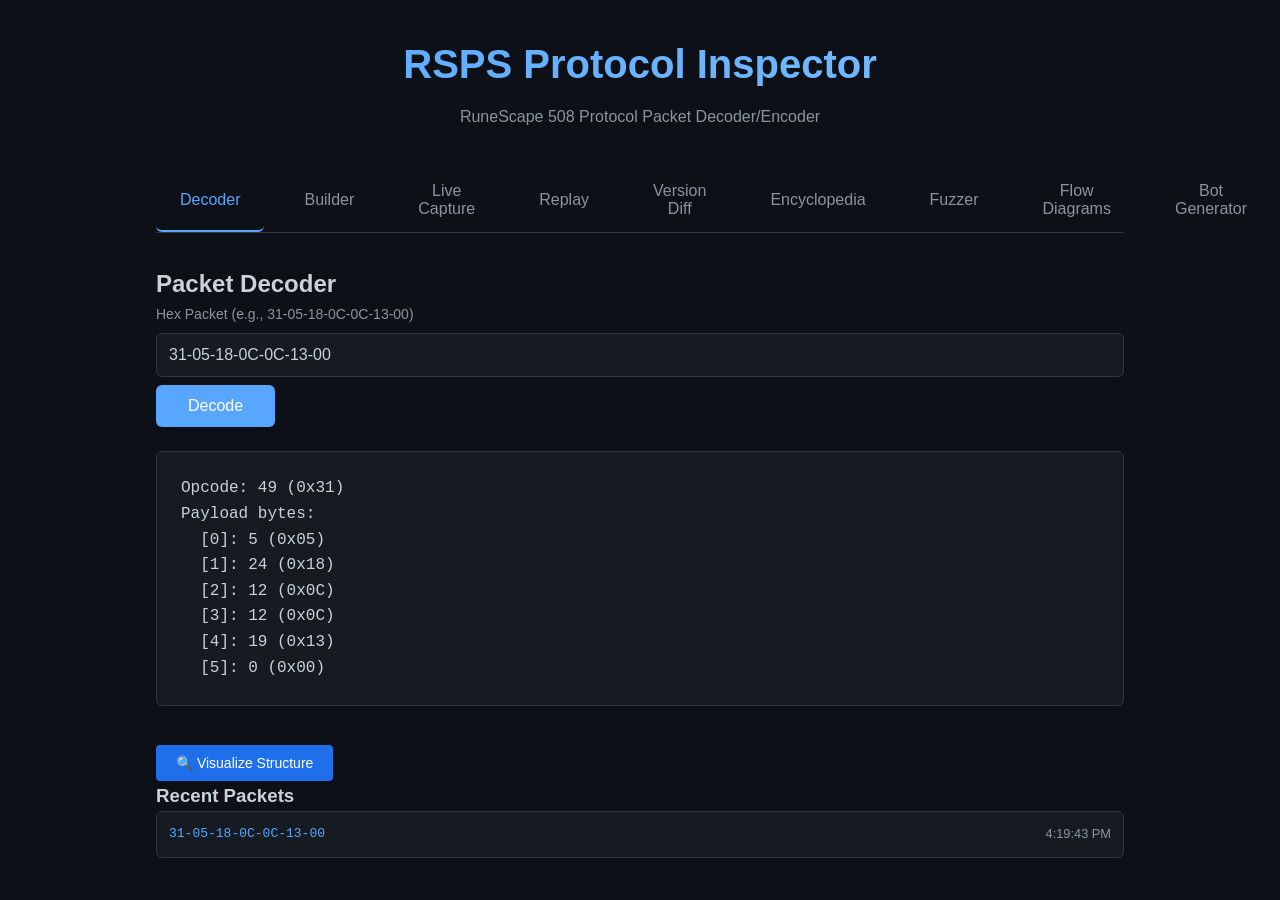
<file: index.html>
<!DOCTYPE html>
<html lang="en">
<head>
    <meta charset="UTF-8">
    <meta name="viewport" content="width=device-width, initial-scale=1.0">
    <title>RSPS Protocol Inspector</title>
    <link rel="stylesheet" href="style.css">
</head>
<body>
    <div class="container">
        <h1>RSPS Protocol Inspector</h1>
        <p class="subtitle">RuneScape 508 Protocol Packet Decoder/Encoder</p>
        
        <div class="tabs">
            <button class="tab-button active" onclick="switchTab('decoder')">Decoder</button>
            <button class="tab-button" onclick="switchTab('builder')">Builder</button>
            <button class="tab-button" onclick="switchTab('capture')">Live Capture</button>
            <button class="tab-button" onclick="switchTab('replay')">Replay</button>
            <button class="tab-button" onclick="switchTab('differ')">Version Diff</button>
            <button class="tab-button" onclick="switchTab('encyclopedia')">Encyclopedia</button>
            <button class="tab-button" onclick="switchTab('fuzzer')">Fuzzer</button>
            <button class="tab-button" onclick="switchTab('flow')">Flow Diagrams</button>
            <button class="tab-button" onclick="switchTab('botgen')">Bot Generator</button>
            <button class="tab-button" onclick="switchTab('profiler')">Profiler</button>
            <button class="tab-button" onclick="switchTab('reference')">Reference</button>
        </div>

        <!-- Decoder Tab -->
        <div id="decoder" class="tab-content active">
            <h2>Packet Decoder</h2>
            <div class="input-group">
                <label>Hex Packet (e.g., 31-05-18-0C-0C-13-00)</label>
                <input type="text" id="hex-input" placeholder="31-05-18-0C-0C-13-00" value="31-05-18-0C-0C-13-00">
                <button onclick="decodePacket()">Decode</button>
            </div>
            
            <div id="decode-result" class="result-box"></div>
            
            <button id="visualize-btn" onclick="visualizeLastPacket()" style="display: none;">🔍 Visualize Structure</button>
            
            <div id="byte-visualizer" class="visualizer-section" style="display: none;"></div>
            
            <div class="recent-section">
                <h3>Recent Packets</h3>
                <div id="recent-packets"></div>
            </div>
        </div>

        <!-- Builder Tab -->
        <div id="builder" class="tab-content">
            <h2>Packet Builder</h2>
            <div class="input-group">
                <label>Opcode</label>
                <select id="opcode-select" onchange="updateBuilderFields()">
                    <option value="">Select Opcode...</option>
                    <option value="164">164 - Walk</option>
                    <option value="98">98 - Walk on Command</option>
                    <option value="248">248 - Mini Walk</option>
                    <option value="4">4 - Public Chat</option>
                    <option value="14">14 - Player Option 1</option>
                    <option value="237">237 - Magic on Player</option>
                    <option value="249">249 - Magic on NPC</option>
                    <option value="131">131 - NPC Option 1</option>
                    <option value="17">17 - NPC Option 2</option>
                    <option value="122">122 - Item First Click</option>
                    <option value="41">41 - Item Equip</option>
                    <option value="117">117 - Item Drop</option>
                    <option value="87">87 - Item on Item</option>
                    <option value="192">192 - Button Click</option>
                </select>
            </div>
            
            <div id="builder-fields"></div>
            
            <div class="build-result">
                <h3>Generated Packet</h3>
                <div class="hex-preview" id="hex-preview">--</div>
                <button onclick="copyHex()" id="copy-button">Copy</button>
            </div>
        </div>

        <!-- Capture Tab -->
        <div id="capture" class="tab-content">
            <h2>Live Packet Capture</h2>
            
            <div class="capture-controls">
                <div class="control-row">
                    <button onclick="startCapture()" id="start-capture-btn" class="capture-btn">▶ Start Capture</button>
                    <button onclick="stopCapture()" id="stop-capture-btn" class="capture-btn" disabled>⏹ Stop Capture</button>
                    <button onclick="clearCapture()" class="capture-btn">🗑 Clear</button>
                </div>
                
                <div class="filter-row">
                    <label>Filter Opcodes:</label>
                    <input type="text" id="opcode-filter" placeholder="e.g., 164,4,98">
                    <select id="direction-filter" onchange="updateCaptureFilter()">
                        <option value="both">Both Directions</option>
                        <option value="client">Client → Server</option>
                        <option value="server">Server → Client</option>
                    </select>
                </div>
                
                <div class="import-export">
                    <button onclick="exportCapture()">📥 Export PCAP</button>
                    <input type="file" id="pcap-import" accept=".pcap" onchange="importPCAP(event)" style="display: none;">
                    <button onclick="document.getElementById('pcap-import').click()">📤 Import PCAP</button>
                </div>
            </div>
            
            <div class="capture-stats">
                <span>Packets: <strong id="packet-count">0</strong></span>
                <span>Duration: <strong id="capture-duration">00:00</strong></span>
                <span>Status: <strong id="capture-status">Idle</strong></span>
            </div>
            
            <div class="view-toggle">
                <label>View:</label>
                <button class="view-btn active" onclick="setCaptureView('hex')">Hex</button>
                <button class="view-btn" onclick="setCaptureView('ascii')">ASCII</button>
                <button class="view-btn" onclick="setCaptureView('interpreted')">Interpreted</button>
            </div>
            
            <div class="capture-display">
                <table id="capture-table">
                    <thead>
                        <tr>
                            <th>Time</th>
                            <th>Dir</th>
                            <th>Opcode</th>
                            <th>Name</th>
                            <th>Data</th>
                        </tr>
                    </thead>
                    <tbody id="capture-tbody">
                    </tbody>
                </table>
            </div>
        </div>

        <!-- Replay Tab -->
        <div id="replay" class="tab-content">
            <h2>Packet Replay Engine</h2>
            
            <div class="replay-controls">
                <div class="session-controls">
                    <button onclick="loadCaptureToReplay()">📥 Load from Capture</button>
                    <input type="file" id="session-import" accept=".json" onchange="importSession(event)" style="display: none;">
                    <button onclick="document.getElementById('session-import').click()">📤 Import Session</button>
                    <button onclick="saveReplaySession()">💾 Save Session</button>
                </div>
                
                <div class="playback-controls">
                    <button onclick="replayEngine.play()" id="play-btn">▶ Play</button>
                    <button onclick="replayEngine.pause()" id="pause-btn">⏸ Pause</button>
                    <button onclick="replayEngine.stop()">⏹ Stop</button>
                    
                    <div class="speed-control">
                        <label>Speed:</label>
                        <input type="range" id="speed-slider" min="0.1" max="5" step="0.1" value="1" 
                               oninput="updatePlaybackSpeed(this.value)">
                        <span id="speed-display">1.0x</span>
                    </div>
                </div>
                
                <div class="replay-info">
                    <span>Session: <strong id="session-name">None</strong></span>
                    <span>Packets: <strong id="replay-packet-count">0</strong></span>
                    <span>Progress: <strong id="replay-progress">0/0</strong></span>
                    <span>Modified: <strong id="modified-count">0</strong></span>
                </div>
            </div>
            
            <div class="replay-timeline">
                <input type="range" id="packet-seek" min="0" max="0" value="0" 
                       oninput="seekToPacket(this.value)">
            </div>
            
            <div class="replay-content">
                <div class="packet-list">
                    <h3>Packet List</h3>
                    <div id="replay-packet-list"></div>
                </div>
                
                <div class="hex-editor-container">
                    <h3>Hex Editor</h3>
                    <div class="editor-controls">
                        <button onclick="resetCurrentPacket()">↺ Reset</button>
                        <button onclick="applyModification()">✓ Apply</button>
                    </div>
                    <div id="hex-editor"></div>
                </div>
            </div>
        </div>

        <!-- Differ Tab -->
        <div id="differ" class="tab-content">
            <h2>Protocol Version Comparison</h2>
            
            <div class="differ-controls">
                <div class="version-selectors">
                    <div class="version-select">
                        <label>From Version:</label>
                        <select id="from-version" onchange="updateDiff()">
                            <option value="317">RuneScape 317</option>
                            <option value="474">RuneScape 474</option>
                            <option value="508" selected>RuneScape 508</option>
                        </select>
                    </div>
                    
                    <div class="arrow">→</div>
                    
                    <div class="version-select">
                        <label>To Version:</label>
                        <select id="to-version" onchange="updateDiff()">
                            <option value="317">RuneScape 317</option>
                            <option value="474" selected>RuneScape 474</option>
                            <option value="508">RuneScape 508</option>
                        </select>
                    </div>
                </div>
                
                <div class="diff-actions">
                    <button onclick="generateMigrationGuide()">📋 Migration Guide</button>
                    <button onclick="exportDiff('json')">💾 Export JSON</button>
                    <button onclick="exportDiff('markdown')">📝 Export Markdown</button>
                </div>
            </div>
            
            <div class="diff-summary" id="diff-summary"></div>
            
            <div class="diff-filters">
                <label>Show:</label>
                <button class="filter-btn active" onclick="filterDiff('all')">All</button>
                <button class="filter-btn" onclick="filterDiff('added')">Added</button>
                <button class="filter-btn" onclick="filterDiff('removed')">Removed</button>
                <button class="filter-btn" onclick="filterDiff('modified')">Modified</button>
                <button class="filter-btn" onclick="filterDiff('unchanged')">Unchanged</button>
            </div>
            
            <div class="diff-display" id="diff-display"></div>
            
            <div class="migration-guide" id="migration-guide" style="display: none;">
                <h3>Migration Guide</h3>
                <div id="migration-content"></div>
            </div>
        </div>

        <!-- Encyclopedia Tab -->
        <div id="encyclopedia" class="tab-content">
            <h2>Opcode Encyclopedia</h2>
            
            <div class="encyclopedia-controls">
                <div class="search-box">
                    <input type="text" id="opcode-search" placeholder="Search by opcode, name, or keyword..." 
                           oninput="searchOpcodes(this.value)">
                </div>
                
                <div class="filter-controls">
                    <select id="category-filter" onchange="filterByCategory(this.value)">
                        <option value="">All Categories</option>
                        <option value="Movement">Movement</option>
                        <option value="Combat">Combat</option>
                        <option value="Items">Items</option>
                        <option value="Communication">Communication</option>
                        <option value="Interface">Interface</option>
                        <option value="Player Interaction">Player Interaction</option>
                        <option value="NPC Interaction">NPC Interaction</option>
                        <option value="System">System</option>
                    </select>
                    
                    <button onclick="showVulnerabilities()" class="vuln-btn">🛡️ Vulnerabilities</button>
                    <button onclick="exportEncyclopedia('markdown')">📝 Export Docs</button>
                </div>
            </div>
            
            <div class="encyclopedia-stats">
                <span>Total Opcodes: <strong id="total-opcodes">0</strong></span>
                <span>Documented: <strong id="documented-opcodes">0</strong></span>
                <span>Vulnerabilities: <strong id="vuln-count">0</strong></span>
            </div>
            
            <div class="encyclopedia-content">
                <div class="opcode-list" id="opcode-list"></div>
                
                <div class="opcode-detail" id="opcode-detail">
                    <div class="detail-placeholder">Select an opcode to view details</div>
                </div>
            </div>
            
            <div class="vulnerability-modal" id="vuln-modal" style="display: none;">
                <div class="modal-content">
                    <h3>Known Vulnerabilities</h3>
                    <div id="vuln-list"></div>
                    <button onclick="closeVulnModal()">Close</button>
                </div>
            </div>
        </div>

        <!-- Fuzzer Tab -->
        <div id="fuzzer" class="tab-content">
            <h2>Protocol Fuzzer</h2>
            
            <div class="fuzzer-controls">
                <div class="fuzzer-setup">
                    <div class="setup-row">
                        <label>Target Opcode:</label>
                        <select id="fuzz-opcode" onchange="updateFuzzerFields()">
                            <option value="">Select opcode...</option>
                        </select>
                    </div>
                    
                    <div class="setup-row">
                        <label>Strategy:</label>
                        <select id="fuzz-strategy">
                            <option value="all">All Strategies</option>
                            <option value="boundary">Boundary Values</option>
                            <option value="random">Random Mutation</option>
                            <option value="overflow">Buffer Overflow</option>
                            <option value="underflow">Underflow/Truncation</option>
                            <option value="format">Format Strings</option>
                            <option value="injection">Injection Attacks</option>
                            <option value="modifier">Modifier Edge Cases</option>
                            <option value="type_confusion">Type Confusion</option>
                        </select>
                    </div>
                    
                    <div class="setup-row">
                        <button onclick="generateFuzzTests()" class="primary-btn">Generate Tests</button>
                        <button onclick="loadRegressionTests()">Load Regression Tests</button>
                    </div>
                </div>
                
                <div class="fuzzer-stats">
                    <span>Test Cases: <strong id="fuzz-case-count">0</strong></span>
                    <span>Progress: <strong id="fuzz-progress">0/0</strong></span>
                    <span>Vulnerabilities: <strong id="fuzz-vuln-count">0</strong></span>
                </div>
            </div>
            
            <div class="test-cases-section">
                <h3>Generated Test Cases</h3>
                <div class="test-controls">
                    <button onclick="startFuzzing()" id="start-fuzz-btn">▶ Start Fuzzing</button>
                    <button onclick="stopFuzzing()" id="stop-fuzz-btn" disabled>⏹ Stop</button>
                    <button onclick="clearFuzzResults()">🗑 Clear</button>
                    <button onclick="exportFuzzResults()">📥 Export Results</button>
                </div>
                
                <div id="test-cases-list" class="test-cases-list"></div>
            </div>
            
            <div class="fuzz-results-section">
                <h3>Results</h3>
                <div class="result-filters">
                    <button class="result-filter active" onclick="filterFuzzResults('all')">All</button>
                    <button class="result-filter" onclick="filterFuzzResults('success')">Success</button>
                    <button class="result-filter" onclick="filterFuzzResults('error')">Errors</button>
                    <button class="result-filter" onclick="filterFuzzResults('vulnerability')">Vulnerabilities</button>
                </div>
                
                <div id="fuzz-results" class="fuzz-results"></div>
            </div>
        </div>

        <!-- Flow Diagram Tab -->
        <div id="flow" class="tab-content">
            <h2>Packet Flow Diagrams</h2>
            
            <div class="flow-selector">
                <label>Select Flow:</label>
                <select id="flow-select" onchange="renderSelectedFlow()">
                    <option value="">Choose a flow...</option>
                    <option value="login">Login Sequence</option>
                    <option value="combat">Combat Sequence</option>
                    <option value="trade">Trading Sequence</option>
                    <option value="teleport">Teleport Sequence</option>
                </select>
                
                <button onclick="showFlowBuilder()" class="secondary-btn">+ Create Custom Flow</button>
            </div>
            
            <div class="flow-content">
                <div id="flow-diagram"></div>
                <div id="flow-detail-panel" class="flow-detail-panel">
                    <div class="detail-placeholder">Click on a node for details</div>
                </div>
            </div>
            
            <!-- Flow Builder Modal -->
            <div id="flow-builder-modal" class="modal" style="display: none;">
                <div class="modal-content flow-builder">
                    <h3>Custom Flow Builder</h3>
                    <div class="builder-form">
                        <input type="text" id="flow-name" placeholder="Flow Name">
                        <textarea id="flow-description" placeholder="Description"></textarea>
                        
                        <h4>Nodes</h4>
                        <div id="flow-nodes-list"></div>
                        <button onclick="addFlowNode()">+ Add Node</button>
                        
                        <h4>Connections</h4>
                        <div id="flow-edges-list"></div>
                        <button onclick="addFlowEdge()">+ Add Connection</button>
                        
                        <div class="builder-actions">
                            <button onclick="saveCustomFlow()" class="primary-btn">Save Flow</button>
                            <button onclick="closeFlowBuilder()">Cancel</button>
                        </div>
                    </div>
                </div>
            </div>
        </div>

        <!-- Bot Generator Tab -->
        <div id="botgen" class="tab-content">
            <h2>Bot Script Generator</h2>
            
            <div class="botgen-controls">
                <div class="input-section">
                    <h3>Input Source</h3>
                    <div class="source-options">
                        <label>
                            <input type="radio" name="bot-source" value="capture" checked>
                            From Capture
                        </label>
                        <label>
                            <input type="radio" name="bot-source" value="manual">
                            Manual Packets
                        </label>
                    </div>
                    
                    <div id="manual-packets" style="display: none;">
                        <textarea id="bot-packets-input" placeholder="Enter hex packets, one per line&#10;Example: A4 81 12 34 56"></textarea>
                    </div>
                </div>
                
                <div class="config-section">
                    <h3>Configuration</h3>
                    <div class="config-grid">
                        <div class="config-item">
                            <label>Language:</label>
                            <select id="bot-language">
                                <option value="java">Java</option>
                                <option value="kotlin">Kotlin</option>
                                <option value="python">Python</option>
                            </select>
                        </div>
                        
                        <div class="config-item">
                            <label>Rate Limit (ms):</label>
                            <input type="number" id="bot-rate-limit" value="100" min="0">
                        </div>
                        
                        <div class="config-item">
                            <label>
                                <input type="checkbox" id="bot-include-login" checked>
                                Include Login Sequence
                            </label>
                        </div>
                        
                        <div class="config-item">
                            <label>
                                <input type="checkbox" id="bot-include-loop" checked>
                                Include Main Loop
                            </label>
                        </div>
                        
                        <div class="config-item">
                            <label>
                                <input type="checkbox" id="bot-include-comments" checked>
                                Include Comments
                            </label>
                        </div>
                    </div>
                    
                    <button onclick="generateBotScript()" class="primary-btn">Generate Script</button>
                </div>
            </div>
            
            <div class="botgen-output">
                <div class="output-header">
                    <h3>Generated Script</h3>
                    <div class="output-actions">
                        <button onclick="copyBotScript()" id="copy-bot-btn">📋 Copy</button>
                        <button onclick="downloadBotScript()" id="download-bot-btn">💾 Download</button>
                    </div>
                </div>
                
                <pre id="bot-script-output"><code>// Generated script will appear here</code></pre>
            </div>
            
            <div class="bot-templates">
                <h3>Quick Templates</h3>
                <div class="template-grid">
                    <div class="template-item" onclick="loadBotTemplate('autofighter')">
                        <h4>⚔️ Auto Fighter</h4>
                        <p>Basic combat bot template</p>
                    </div>
                    <div class="template-item" onclick="loadBotTemplate('woodcutter')">
                        <h4>🪓 Woodcutter</h4>
                        <p>Resource gathering bot</p>
                    </div>
                    <div class="template-item" onclick="loadBotTemplate('walker')">
                        <h4>🚶 Path Walker</h4>
                        <p>Movement and navigation</p>
                    </div>
                    <div class="template-item" onclick="loadBotTemplate('trader')">
                        <h4>💰 Auto Trader</h4>
                        <p>Trading automation</p>
                    </div>
                </div>
            </div>
        </div>

        <!-- Profiler Tab -->
        <div id="profiler" class="tab-content">
            <h2>Performance Profiler</h2>
            
            <div class="profiler-controls">
                <button onclick="startProfiling()" id="start-profile-btn">▶ Start Profiling</button>
                <button onclick="stopProfiling()" id="stop-profile-btn" disabled>⏹ Stop</button>
                <button onclick="resetProfiler()">🗑 Reset</button>
                <button onclick="exportProfile()">📥 Export Report</button>
                <button onclick="refreshProfilerView()">🔄 Refresh</button>
            </div>
            
            <div class="profiler-stats">
                <div class="stat-card">
                    <h4>Total Packets</h4>
                    <div class="stat-value" id="prof-total-packets">0</div>
                </div>
                <div class="stat-card">
                    <h4>Bandwidth</h4>
                    <div class="stat-value" id="prof-bandwidth">0 KB/s</div>
                </div>
                <div class="stat-card">
                    <h4>Avg Latency</h4>
                    <div class="stat-value" id="prof-latency">0 ms</div>
                </div>
                <div class="stat-card">
                    <h4>Active Time</h4>
                    <div class="stat-value" id="prof-time">00:00</div>
                </div>
            </div>
            
            <div class="profiler-visualizations">
                <div class="viz-section">
                    <h3>Packet Frequency Heatmap</h3>
                    <canvas id="freq-heatmap" width="600" height="300"></canvas>
                </div>
                
                <div class="viz-section">
                    <h3>Bandwidth Usage</h3>
                    <canvas id="bandwidth-chart" width="600" height="300"></canvas>
                </div>
            </div>
            
            <div class="profiler-tables">
                <div class="table-section">
                    <h3>Top Packets by Frequency</h3>
                    <table id="freq-table">
                        <thead>
                            <tr>
                                <th>Opcode</th>
                                <th>Name</th>
                                <th>Count</th>
                                <th>Rate</th>
                                <th>Avg Size</th>
                            </tr>
                        </thead>
                        <tbody></tbody>
                    </table>
                </div>
                
                <div class="table-section">
                    <h3>Latency Analysis</h3>
                    <table id="latency-table">
                        <thead>
                            <tr>
                                <th>Packet</th>
                                <th>Min</th>
                                <th>Avg</th>
                                <th>Max</th>
                                <th>P95</th>
                            </tr>
                        </thead>
                        <tbody></tbody>
                    </table>
                </div>
            </div>
            
            <div class="optimization-suggestions">
                <h3>Optimization Suggestions</h3>
                <div id="optimization-list"></div>
            </div>
        </div>

        <!-- Reference Tab -->
        <div id="reference" class="tab-content">
            <h2>Protocol Reference</h2>
            
            <div class="modifier-legend">
                <h3>Byte Modifiers</h3>
                <table>
                    <tr><td><code>A</code></td><td>value - 128</td></tr>
                    <tr><td><code>C</code></td><td>-value</td></tr>
                    <tr><td><code>S</code></td><td>128 - value</td></tr>
                    <tr><td><code>BigEndian</code></td><td>Multi-byte value (MSB first)</td></tr>
                </table>
            </div>
            
            <div class="packet-reference">
                <h3>Common Packet Structures</h3>
                <div id="packet-structures"></div>
            </div>
        </div>
    </div>
    
    <script src="https://d3js.org/d3.v7.min.js"></script>
    <script src="modules/capture/packet-capture.js"></script>
    <script src="modules/replay/packet-replay.js"></script>
    <script src="modules/differ/protocol-differ.js"></script>
    <script src="modules/encyclopedia/opcode-encyclopedia.js"></script>
    <script src="modules/visualizer/byte-visualizer.js"></script>
    <script src="modules/fuzzer/protocol-fuzzer.js"></script>
    <script src="modules/flow/packet-flow.js"></script>
    <script src="modules/botgen/bot-generator.js"></script>
    <script src="modules/profiler/performance-profiler.js"></script>
    <script src="app.js"></script>
</body>
</html>
</file>
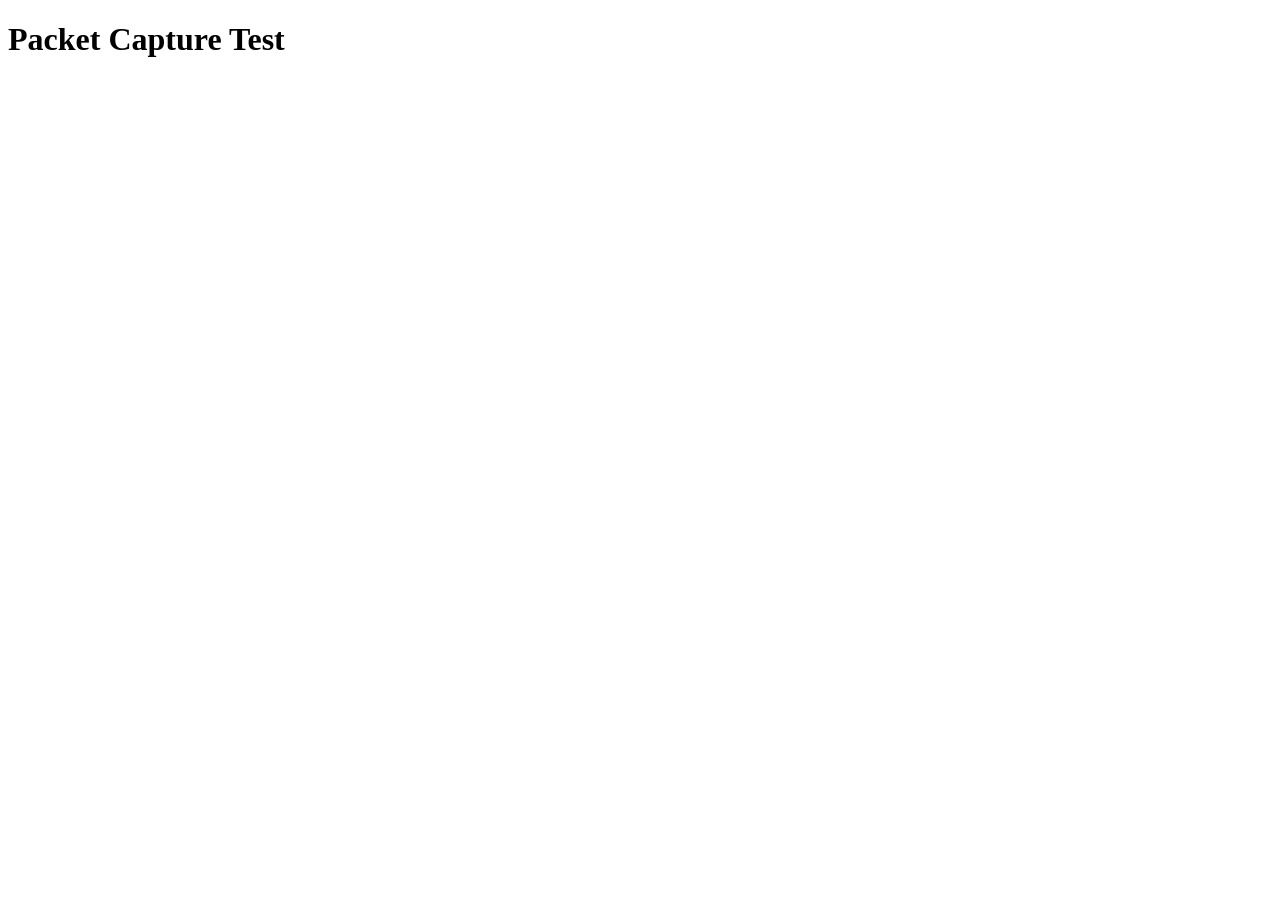
<file: test-capture.html>
<!DOCTYPE html>
<html>
<head>
    <title>Capture Test</title>
    <script src="modules/capture/packet-capture.js"></script>
</head>
<body>
    <h1>Packet Capture Test</h1>
    <script>
        // Test packet capture
        const capture = new PacketCapture();
        capture.startCapture();
        
        // Add some test packets
        const testPackets = [
            { opcode: 164, direction: 'client', data: new Uint8Array([164, 0x81, 0x12, 0x34, 0x56]) },
            { opcode: 4, direction: 'client', data: new Uint8Array([4, 0x80, 0x81, 5, 72, 101, 108, 108, 111]) },
            { opcode: 73, direction: 'server', data: new Uint8Array([73, 0x00, 0x10, 0x20]) }
        ];
        
        testPackets.forEach(pkt => capture.addPacket(pkt));
        
        // Test PCAP export
        const pcapBlob = capture.exportPCAP();
        console.log('PCAP export size:', pcapBlob.size, 'bytes');
        
        // Test packet views
        testPackets.forEach(pkt => {
            const views = capture.getPacketViews(pkt);
            console.log('Packet views:', views);
        });
        
        document.write('<p>✅ Packet capture module working! Check console for details.</p>');
    </script>
</body>
</html>
</file>
<file: style.css>
:root {
    --bg-primary: #0d1117;
    --bg-secondary: #161b22;
    --bg-tertiary: #1c2128;
    --text-primary: #c9d1d9;
    --text-secondary: #8b949e;
    --accent: #58a6ff;
    --accent-hover: #79c0ff;
    --success: #3fb950;
    --danger: #f85149;
    --border: #30363d;
}

* {
    margin: 0;
    padding: 0;
    box-sizing: border-box;
}

body {
    font-family: -apple-system, BlinkMacSystemFont, 'Segoe UI', Roboto, Oxygen, Ubuntu, sans-serif;
    background: var(--bg-primary);
    color: var(--text-primary);
    line-height: 1.6;
    min-height: 100vh;
}

.container {
    max-width: 1000px;
    margin: 0 auto;
    padding: 2rem 1rem;
}

h1 {
    font-size: 2.5rem;
    margin-bottom: 0.5rem;
    background: linear-gradient(135deg, var(--accent) 0%, var(--accent-hover) 100%);
    -webkit-background-clip: text;
    -webkit-text-fill-color: transparent;
    text-align: center;
}

.subtitle {
    text-align: center;
    color: var(--text-secondary);
    margin-bottom: 2rem;
}

/* Tabs */
.tabs {
    display: flex;
    gap: 1rem;
    margin-bottom: 2rem;
    border-bottom: 1px solid var(--border);
}

.tab-button {
    background: none;
    border: none;
    color: var(--text-secondary);
    padding: 0.75rem 1.5rem;
    cursor: pointer;
    font-size: 1rem;
    transition: all 0.2s;
    border-bottom: 2px solid transparent;
}

.tab-button:hover {
    color: var(--text-primary);
}

.tab-button.active {
    color: var(--accent);
    border-bottom-color: var(--accent);
}

.tab-content {
    display: none;
}

.tab-content.active {
    display: block;
    animation: fadeIn 0.3s ease-in-out;
}

@keyframes fadeIn {
    from { opacity: 0; transform: translateY(10px); }
    to { opacity: 1; transform: translateY(0); }
}

/* Input Groups */
.input-group {
    margin-bottom: 1.5rem;
}

.input-group label {
    display: block;
    margin-bottom: 0.5rem;
    color: var(--text-secondary);
    font-size: 0.875rem;
}

input[type="text"],
input[type="number"],
select {
    width: 100%;
    background: var(--bg-secondary);
    border: 1px solid var(--border);
    color: var(--text-primary);
    padding: 0.75rem;
    border-radius: 6px;
    font-size: 1rem;
    transition: border-color 0.2s;
}

input:focus,
select:focus {
    outline: none;
    border-color: var(--accent);
}

button {
    background: var(--accent);
    color: white;
    border: none;
    padding: 0.75rem 2rem;
    border-radius: 6px;
    cursor: pointer;
    font-size: 1rem;
    transition: background 0.2s;
    margin-top: 0.5rem;
}

button:hover {
    background: var(--accent-hover);
}

/* Result Boxes */
.result-box {
    background: var(--bg-secondary);
    border: 1px solid var(--border);
    border-radius: 6px;
    padding: 1.5rem;
    margin: 1.5rem 0;
    font-family: 'Consolas', 'Monaco', monospace;
    white-space: pre-wrap;
    overflow-x: auto;
}

.hex-preview {
    background: var(--bg-tertiary);
    border: 1px solid var(--border);
    padding: 1rem;
    border-radius: 6px;
    font-family: monospace;
    font-size: 1.2rem;
    text-align: center;
    margin: 1rem 0;
}

/* Recent Packets */
.recent-packet {
    background: var(--bg-secondary);
    border: 1px solid var(--border);
    padding: 0.75rem;
    margin-bottom: 0.5rem;
    border-radius: 6px;
    cursor: pointer;
    transition: border-color 0.2s;
    display: flex;
    justify-content: space-between;
    align-items: center;
}

.recent-packet:hover {
    border-color: var(--accent);
}

.recent-packet code {
    font-family: monospace;
    color: var(--accent);
}

.recent-packet-time {
    color: var(--text-secondary);
    font-size: 0.8rem;
}

/* Tables */
table {
    width: 100%;
    border-collapse: collapse;
    margin: 1rem 0;
}

td {
    padding: 0.5rem;
    border: 1px solid var(--border);
}

td:first-child {
    background: var(--bg-secondary);
    font-family: monospace;
    font-weight: bold;
}

/* Modifier Legend */
.modifier-legend {
    background: var(--bg-secondary);
    padding: 1.5rem;
    border-radius: 6px;
    margin-bottom: 2rem;
}

/* Copy Button */
#copy-button {
    background: var(--success);
    padding: 0.5rem 1.5rem;
    font-size: 0.9rem;
}

#copy-button:hover {
    background: #5bc467;
}

#copy-button.copied {
    background: var(--bg-tertiary);
    color: var(--success);
}

/* Packet Structure */
.packet-structure {
    background: var(--bg-secondary);
    border: 1px solid var(--border);
    padding: 1rem;
    margin-bottom: 1rem;
    border-radius: 6px;
}

.packet-structure h4 {
    color: var(--accent);
    margin-bottom: 0.5rem;
}

.packet-structure-field {
    font-family: monospace;
    margin: 0.25rem 0;
    padding-left: 1rem;
}

/* Mobile Responsive */
@media (max-width: 768px) {
    .container {
        padding: 1rem 0.5rem;
    }
    
    h1 {
        font-size: 2rem;
    }
    
    .tabs {
        gap: 0.5rem;
    }
    
    .tab-button {
        padding: 0.5rem 1rem;
        font-size: 0.9rem;
    }
    
    button {
        width: 100%;
    }
}
/* Capture Tab Styles */
.capture-controls {
    display: flex;
    flex-direction: column;
    gap: 15px;
    margin-bottom: 20px;
}

.control-row {
    display: flex;
    gap: 10px;
}

.capture-btn {
    padding: 8px 16px;
    border: 1px solid #3a3a3a;
    background: #2a2a2a;
    color: #e8e8e8;
    cursor: pointer;
    font-size: 14px;
    display: flex;
    align-items: center;
    gap: 5px;
}

.capture-btn:hover:not(:disabled) {
    background: #3a3a3a;
}

.capture-btn:disabled {
    opacity: 0.5;
    cursor: not-allowed;
}

#start-capture-btn { background: #1a4a1a; }
#start-capture-btn:hover:not(:disabled) { background: #2a5a2a; }
#stop-capture-btn { background: #4a1a1a; }
#stop-capture-btn:hover:not(:disabled) { background: #5a2a2a; }

.filter-row {
    display: flex;
    align-items: center;
    gap: 10px;
}

.filter-row input {
    flex: 1;
}

.filter-row select {
    padding: 6px 12px;
    background: #2a2a2a;
    color: #e8e8e8;
    border: 1px solid #3a3a3a;
}

.import-export {
    display: flex;
    gap: 10px;
}

.capture-stats {
    display: flex;
    gap: 30px;
    padding: 10px;
    background: #1a1a1a;
    border: 1px solid #3a3a3a;
    margin-bottom: 15px;
    font-size: 14px;
}

.capture-stats strong {
    color: #f39c12;
}

.view-toggle {
    display: flex;
    align-items: center;
    gap: 10px;
    margin-bottom: 15px;
}

.view-btn {
    padding: 6px 12px;
    background: #2a2a2a;
    color: #e8e8e8;
    border: 1px solid #3a3a3a;
    cursor: pointer;
    font-size: 13px;
}

.view-btn.active {
    background: #3a3a3a;
    color: #f39c12;
}

.capture-display {
    max-height: 500px;
    overflow-y: auto;
    background: #1a1a1a;
    border: 1px solid #3a3a3a;
}

#capture-table {
    width: 100%;
    font-size: 13px;
    font-family: "Courier New", monospace;
}

#capture-table th {
    background: #2a2a2a;
    padding: 8px;
    text-align: left;
    position: sticky;
    top: 0;
    border-bottom: 1px solid #3a3a3a;
}

#capture-table td {
    padding: 6px 8px;
    border-bottom: 1px solid #2a2a2a;
}

#capture-table tr:hover {
    background: #252525;
}

.dir-client {
    color: #4a90e2;
}

.dir-server {
    color: #e24a4a;
}

.packet-data {
    font-size: 12px;
    white-space: nowrap;
    overflow: hidden;
    text-overflow: ellipsis;
    max-width: 400px;
}

/* Replay Tab Styles */
.replay-controls {
    display: flex;
    flex-direction: column;
    gap: 15px;
    margin-bottom: 20px;
}

.session-controls,
.playback-controls {
    display: flex;
    gap: 10px;
    align-items: center;
}

.speed-control {
    display: flex;
    align-items: center;
    gap: 10px;
    margin-left: 20px;
}

#speed-slider {
    width: 100px;
}

.replay-info {
    display: flex;
    gap: 30px;
    padding: 10px;
    background: #1a1a1a;
    border: 1px solid #3a3a3a;
    font-size: 14px;
}

.replay-timeline {
    margin: 20px 0;
}

#packet-seek {
    width: 100%;
}

.replay-content {
    display: grid;
    grid-template-columns: 1fr 2fr;
    gap: 20px;
    height: 500px;
}

.packet-list {
    background: #1a1a1a;
    border: 1px solid #3a3a3a;
    padding: 10px;
    overflow-y: auto;
}

.replay-packet-item {
    display: flex;
    gap: 10px;
    padding: 6px 10px;
    cursor: pointer;
    font-size: 13px;
    font-family: monospace;
    border-bottom: 1px solid #2a2a2a;
}

.replay-packet-item:hover {
    background: #252525;
}

.replay-packet-item.current {
    background: #2a3a4a;
}

.replay-packet-item.selected {
    background: #3a3a3a;
    border: 1px solid #4a4a4a;
}

.replay-packet-item.modified {
    border-left: 3px solid #f39c12;
}

.replay-packet-item.replaying {
    animation: pulse 0.5s ease-out;
}

@keyframes pulse {
    0% { background: #4a5a6a; }
    100% { background: transparent; }
}

.packet-index {
    color: #6a6a6a;
    min-width: 40px;
}

.packet-time {
    color: #8a8a8a;
    min-width: 60px;
}

.packet-dir {
    min-width: 40px;
}

.packet-dir.client {
    color: #4a90e2;
}

.packet-dir.server {
    color: #e24a4a;
}

.packet-opcode {
    color: #f39c12;
    min-width: 40px;
}

.hex-editor-container {
    background: #1a1a1a;
    border: 1px solid #3a3a3a;
    padding: 10px;
    overflow: auto;
}

.editor-controls {
    display: flex;
    gap: 10px;
    margin-bottom: 10px;
}

/* Hex Editor Styles */
.hex-editor-table {
    font-family: "Courier New", monospace;
    font-size: 13px;
    width: 100%;
}

.hex-editor-table th,
.hex-editor-table td {
    padding: 4px;
}

.hex-offset {
    color: #8a8a8a;
    font-weight: bold;
}

.hex-input {
    width: 28px;
    background: #2a2a2a;
    border: 1px solid #3a3a3a;
    color: #e8e8e8;
    text-align: center;
    font-family: monospace;
    padding: 2px;
}

.hex-input:focus {
    outline: none;
    border-color: #4a90e2;
    background: #3a3a3a;
}

.hex-input.modified {
    background: #4a3a1a;
    color: #f39c12;
}

.hex-ascii {
    color: #a8a8a8;
    font-family: monospace;
    padding-left: 20px;
}

/* Differ Tab Styles */
.differ-controls {
    display: flex;
    justify-content: space-between;
    align-items: center;
    margin-bottom: 20px;
}

.version-selectors {
    display: flex;
    align-items: center;
    gap: 20px;
}

.version-select {
    display: flex;
    flex-direction: column;
    gap: 5px;
}

.version-select label {
    font-size: 12px;
    color: #8b949e;
}

.version-select select {
    padding: 8px 12px;
    background: #2a2a2a;
    color: #e8e8e8;
    border: 1px solid #3a3a3a;
    font-size: 14px;
}

.arrow {
    font-size: 24px;
    color: #58a6ff;
}

.diff-actions {
    display: flex;
    gap: 10px;
}

.diff-summary {
    display: flex;
    gap: 30px;
    padding: 15px;
    background: #1a1a1a;
    border: 1px solid #3a3a3a;
    margin-bottom: 20px;
}

.summary-item {
    display: flex;
    align-items: center;
    gap: 10px;
}

.summary-item .label {
    color: #8b949e;
}

.summary-item .value {
    font-weight: bold;
    font-size: 18px;
}

.summary-item.added .value { color: #3fb950; }
.summary-item.removed .value { color: #f85149; }
.summary-item.modified .value { color: #f39c12; }
.summary-item.unchanged .value { color: #8b949e; }

.diff-filters {
    display: flex;
    align-items: center;
    gap: 10px;
    margin-bottom: 20px;
}

.filter-btn {
    padding: 6px 12px;
    background: #2a2a2a;
    color: #e8e8e8;
    border: 1px solid #3a3a3a;
    cursor: pointer;
    font-size: 13px;
}

.filter-btn.active {
    background: #3a3a3a;
    color: #f39c12;
}

.diff-display {
    max-height: 600px;
    overflow-y: auto;
}

.no-diff {
    text-align: center;
    color: #8b949e;
    padding: 40px;
}

.diff-section {
    margin-bottom: 30px;
}

.diff-section h3 {
    margin-bottom: 15px;
    padding: 10px;
    background: #1a1a1a;
    border-left: 3px solid;
}

.diff-section.added h3 { border-color: #3fb950; }
.diff-section.removed h3 { border-color: #f85149; }
.diff-section.modified h3 { border-color: #f39c12; }
.diff-section.unchanged h3 { border-color: #8b949e; }

.diff-list {
    display: flex;
    flex-direction: column;
    gap: 10px;
}

.diff-item {
    display: flex;
    align-items: center;
    gap: 20px;
    padding: 10px;
    background: #1a1a1a;
    border: 1px solid #2a2a2a;
    font-family: monospace;
}

.diff-item:hover {
    border-color: #3a3a3a;
}

.diff-item.modified {
    flex-direction: column;
    align-items: stretch;
}

.diff-header {
    display: flex;
    gap: 20px;
}

.diff-changes {
    margin-top: 10px;
    padding: 10px;
    background: #0d1117;
    border-radius: 4px;
    font-size: 13px;
}

.change {
    display: block;
    margin: 5px 0;
}

.opcode {
    font-weight: bold;
    color: #f39c12;
    min-width: 50px;
}

.name {
    color: #58a6ff;
    min-width: 150px;
}

.size {
    color: #8b949e;
    font-size: 12px;
}

.fields {
    color: #8b949e;
    font-size: 12px;
}

/* Migration Guide Styles */
.migration-guide {
    margin-top: 30px;
    padding: 20px;
    background: #161b22;
    border: 1px solid #30363d;
}

.breaking-changes,
.migration-steps {
    margin-top: 20px;
}

.breaking-change,
.migration-step {
    padding: 10px;
    margin: 10px 0;
    background: #0d1117;
    border-left: 3px solid #f85149;
}

.migration-step {
    border-left-color: #58a6ff;
}

/* Encyclopedia Tab Styles */
.encyclopedia-controls {
    display: flex;
    justify-content: space-between;
    align-items: center;
    margin-bottom: 20px;
}

.search-box {
    flex: 1;
    max-width: 400px;
}

#opcode-search {
    width: 100%;
    padding: 10px 15px;
    font-size: 14px;
}

.filter-controls {
    display: flex;
    gap: 10px;
    align-items: center;
}

.vuln-btn {
    background: #4a1a1a;
    color: #f85149;
}

.encyclopedia-stats {
    display: flex;
    gap: 30px;
    padding: 10px;
    background: #1a1a1a;
    border: 1px solid #3a3a3a;
    margin-bottom: 20px;
}

.encyclopedia-content {
    display: grid;
    grid-template-columns: 350px 1fr;
    gap: 20px;
    height: 600px;
}

.opcode-list {
    background: #1a1a1a;
    border: 1px solid #3a3a3a;
    overflow-y: auto;
    padding: 10px;
}

.opcode-item {
    padding: 12px;
    border: 1px solid #2a2a2a;
    margin-bottom: 8px;
    cursor: pointer;
    transition: all 0.2s;
}

.opcode-item:hover {
    background: #252525;
    border-color: #3a3a3a;
}

.opcode-header {
    display: flex;
    align-items: center;
    gap: 10px;
    margin-bottom: 6px;
}

.opcode-header.vulnerable {
    color: #f85149;
}

.opcode-number {
    font-weight: bold;
    color: #f39c12;
    min-width: 40px;
}

.opcode-name {
    color: #58a6ff;
}

.vuln-indicator {
    margin-left: auto;
}

.opcode-meta {
    display: flex;
    gap: 15px;
    font-size: 12px;
    color: #8b949e;
}

.opcode-detail {
    background: #1a1a1a;
    border: 1px solid #3a3a3a;
    padding: 20px;
    overflow-y: auto;
}

.detail-placeholder {
    text-align: center;
    color: #8b949e;
    padding: 100px 20px;
}

.detail-header {
    display: flex;
    justify-content: space-between;
    align-items: center;
    margin-bottom: 20px;
    border-bottom: 1px solid #3a3a3a;
    padding-bottom: 15px;
}

.detail-actions {
    display: flex;
    gap: 10px;
}

.detail-info {
    margin-bottom: 20px;
}

.info-row {
    display: flex;
    gap: 10px;
    margin: 8px 0;
}

.info-row .label {
    color: #8b949e;
    min-width: 80px;
}

.detail-section {
    margin: 20px 0;
}

.detail-section h4 {
    margin-bottom: 10px;
    color: #f39c12;
}

.field-table {
    width: 100%;
    font-size: 13px;
}

.field-table th {
    background: #2a2a2a;
    padding: 8px;
    text-align: left;
}

.field-table td {
    padding: 6px 8px;
    border-bottom: 1px solid #2a2a2a;
}

.vulnerabilities {
    background: #1a0a0a;
    padding: 15px;
    border: 1px solid #4a1a1a;
    border-radius: 4px;
}

.vuln-item {
    padding: 10px;
    margin: 10px 0;
    border-left: 3px solid;
}

.vuln-item.critical {
    border-color: #f85149;
    background: #2a0a0a;
}

.vuln-item.high {
    border-color: #f39c12;
    background: #2a1a0a;
}

.vuln-item.medium {
    border-color: #d29922;
    background: #1a1a0a;
}

.vuln-item.low {
    border-color: #58a6ff;
    background: #0a1a2a;
}

.vuln-severity {
    font-weight: bold;
    margin-right: 10px;
}

.vuln-type {
    color: #8b949e;
    font-style: italic;
}

.vuln-status {
    display: block;
    margin-top: 5px;
    font-size: 12px;
}

.example-item {
    background: #0d1117;
    padding: 10px;
    margin: 10px 0;
    border-radius: 4px;
}

.example-item code {
    display: block;
    margin-bottom: 5px;
    color: #e3b341;
}

.community-notes {
    background: #0d1520;
    padding: 15px;
    border: 1px solid #1a3a4a;
    border-radius: 4px;
}

.note-item {
    padding: 10px;
    margin: 10px 0;
    background: #161b22;
    border-radius: 4px;
}

.note-header {
    display: flex;
    justify-content: space-between;
    margin-bottom: 5px;
    font-size: 12px;
    color: #8b949e;
}

.note-author {
    font-weight: bold;
    color: #58a6ff;
}

/* Vulnerability Modal */
.vulnerability-modal {
    position: fixed;
    top: 0;
    left: 0;
    right: 0;
    bottom: 0;
    background: rgba(0, 0, 0, 0.8);
    display: flex;
    align-items: center;
    justify-content: center;
    z-index: 1000;
}

.modal-content {
    background: #161b22;
    padding: 30px;
    border: 1px solid #30363d;
    border-radius: 6px;
    max-width: 800px;
    max-height: 80vh;
    overflow-y: auto;
}

#vuln-list {
    margin: 20px 0;
}

.vuln-report-item {
    padding: 15px;
    margin: 10px 0;
    border: 1px solid #30363d;
    border-radius: 4px;
}

.vuln-report-header {
    display: flex;
    justify-content: space-between;
    margin-bottom: 10px;
}

.vuln-report-body p {
    margin: 5px 0;
}

/* Byte Visualizer Styles */
.visualizer-section {
    margin-top: 30px;
    padding: 20px;
    background: #0d1117;
    border: 1px solid #30363d;
    border-radius: 6px;
}

#visualize-btn {
    margin-top: 15px;
    padding: 10px 20px;
    background: #1f6feb;
    color: white;
    border: none;
    border-radius: 4px;
    cursor: pointer;
    font-size: 14px;
}

#visualize-btn:hover {
    background: #388bfd;
}

.visualizer-controls {
    display: flex;
    gap: 10px;
    margin-bottom: 20px;
}

.control-btn {
    padding: 8px 16px;
    background: #21262d;
    color: #c9d1d9;
    border: 1px solid #30363d;
    border-radius: 4px;
    cursor: pointer;
}

.control-btn.active {
    background: #1f6feb;
    color: white;
}

.packet-overview {
    display: flex;
    gap: 20px;
    padding: 15px;
    background: #161b22;
    border: 1px solid #30363d;
    border-radius: 4px;
    margin-bottom: 20px;
}

.overview-item {
    display: flex;
    align-items: center;
    gap: 10px;
}

.overview-item .label {
    color: #8b949e;
}

.overview-item .value {
    font-weight: bold;
    color: #f0f6fc;
}

.visualization-container {
    margin-bottom: 20px;
}

.byte-grid {
    font-family: "Courier New", monospace;
    font-size: 13px;
    background: #0d1117;
    border: 1px solid #30363d;
    border-radius: 4px;
    overflow-x: auto;
}

.byte-row {
    display: flex;
    border-bottom: 1px solid #21262d;
}

.byte-row.header {
    background: #161b22;
    font-weight: bold;
    color: #8b949e;
}

.offset-col {
    width: 60px;
    padding: 8px;
    background: #161b22;
    border-right: 1px solid #30363d;
    color: #8b949e;
}

.byte-col {
    width: 30px;
    padding: 8px 4px;
    text-align: center;
}

.ascii-col {
    flex: 1;
    padding: 8px;
    border-left: 1px solid #30363d;
    color: #8b949e;
    font-family: monospace;
}

.byte-value {
    cursor: pointer;
    padding: 2px 4px;
    border-radius: 3px;
    transition: all 0.2s;
}

.byte-value:hover {
    background: #30363d;
}

.byte-value.selected {
    background: #1f6feb;
    color: white;
}

/* Field type colors */
.field-byte { color: #a5d6ff; }
.field-short { color: #7ee83f; }
.field-int { color: #ffa657; }
.field-long { color: #d2a8ff; }
.field-string { color: #ff7b72; }

.detail-panel {
    background: #161b22;
    border: 1px solid #30363d;
    border-radius: 4px;
    padding: 20px;
}

.detail-placeholder {
    text-align: center;
    color: #8b949e;
    padding: 40px;
}

.byte-details,
.field-details {
    margin: 15px 0;
}

.detail-row {
    display: flex;
    margin: 8px 0;
}

.detail-row .label {
    color: #8b949e;
    min-width: 100px;
}

.detail-row .value {
    color: #f0f6fc;
    font-family: monospace;
}

/* Bit View Styles */
.bit-view-container {
    padding: 20px;
}

.bit-grid {
    display: inline-block;
    margin: 20px 0;
}

.bit-row {
    display: flex;
}

.bit-cell {
    width: 40px;
    height: 40px;
    display: flex;
    align-items: center;
    justify-content: center;
    border: 1px solid #30363d;
    margin: 2px;
}

.bit-cell.header {
    background: #161b22;
    color: #8b949e;
    font-weight: bold;
}

.bit-cell.value {
    background: #0d1117;
    cursor: pointer;
    transition: all 0.2s;
    font-weight: bold;
}

.bit-cell.value:hover {
    background: #30363d;
}

.bit-cell.value.active {
    background: #1f6feb;
    color: white;
}

.bit-interpretation {
    margin-top: 20px;
    padding: 15px;
    background: #0d1117;
    border: 1px solid #30363d;
    border-radius: 4px;
}

.bit-interpretation code {
    color: #a5d6ff;
    font-size: 14px;
}

/* Fuzzer Tab Styles */
.fuzzer-controls {
    display: flex;
    justify-content: space-between;
    margin-bottom: 20px;
    padding: 20px;
    background: #161b22;
    border: 1px solid #30363d;
    border-radius: 6px;
}

.fuzzer-setup {
    display: flex;
    flex-direction: column;
    gap: 15px;
}

.setup-row {
    display: flex;
    align-items: center;
    gap: 10px;
}

.setup-row label {
    min-width: 100px;
    color: #8b949e;
}

.setup-row select {
    padding: 8px 12px;
    background: #0d1117;
    color: #f0f6fc;
    border: 1px solid #30363d;
    min-width: 200px;
}

.primary-btn {
    padding: 8px 16px;
    background: #238636;
    color: white;
    border: none;
    border-radius: 6px;
    cursor: pointer;
    font-weight: bold;
}

.primary-btn:hover {
    background: #2ea043;
}

.fuzzer-stats {
    display: flex;
    flex-direction: column;
    gap: 10px;
    padding: 15px;
    background: #0d1117;
    border: 1px solid #30363d;
    border-radius: 6px;
}

.test-cases-section,
.fuzz-results-section {
    margin-top: 30px;
}

.test-controls {
    display: flex;
    gap: 10px;
    margin: 15px 0;
}

.test-cases-list {
    max-height: 300px;
    overflow-y: auto;
    background: #0d1117;
    border: 1px solid #30363d;
    border-radius: 6px;
    padding: 10px;
}

.test-case-item {
    padding: 12px;
    margin-bottom: 10px;
    background: #161b22;
    border: 1px solid #30363d;
    border-radius: 4px;
}

.test-case-header {
    display: flex;
    gap: 15px;
    margin-bottom: 8px;
    font-weight: bold;
}

.test-index {
    color: #8b949e;
}

.test-name {
    color: #58a6ff;
}

.test-strategy {
    color: #a371f7;
    font-size: 12px;
    padding: 2px 8px;
    background: #1f1639;
    border-radius: 12px;
}

.test-case-body {
    font-size: 13px;
    color: #8b949e;
}

.test-description {
    margin: 5px 0;
}

.test-packet code {
    color: #79c0ff;
    font-family: monospace;
    font-size: 12px;
}

.result-filters {
    display: flex;
    gap: 10px;
    margin-bottom: 15px;
}

.result-filter {
    padding: 6px 12px;
    background: #21262d;
    color: #c9d1d9;
    border: 1px solid #30363d;
    border-radius: 6px;
    cursor: pointer;
}

.result-filter.active {
    background: #1f6feb;
    color: white;
}

.fuzz-results {
    max-height: 400px;
    overflow-y: auto;
    background: #0d1117;
    border: 1px solid #30363d;
    border-radius: 6px;
    padding: 10px;
}

.fuzz-result-item {
    padding: 12px;
    margin-bottom: 10px;
    background: #161b22;
    border: 1px solid #30363d;
    border-radius: 4px;
}

.fuzz-result-item.success {
    border-left: 3px solid #3fb950;
}

.fuzz-result-item.error {
    border-left: 3px solid #f85149;
}

.fuzz-result-item.vulnerability {
    border-left: 3px solid #f39c12;
    background: #271c00;
}

.result-header {
    display: flex;
    justify-content: space-between;
    margin-bottom: 8px;
}

.result-test {
    font-weight: bold;
    color: #58a6ff;
}

.result-status {
    font-size: 12px;
    padding: 2px 8px;
    border-radius: 12px;
}

.result-status.success {
    background: #0f2d0f;
    color: #3fb950;
}

.result-status.error {
    background: #2d0f0f;
    color: #f85149;
}

.result-status.vulnerability {
    background: #2d1f0f;
    color: #f39c12;
}

.result-body {
    font-size: 13px;
}

.error-msg {
    color: #f85149;
    margin-top: 5px;
}

.vuln-info {
    margin-top: 10px;
    padding: 10px;
    background: #2d1f0f;
    border: 1px solid #f39c12;
    border-radius: 4px;
}

.vuln-info strong {
    color: #f39c12;
    display: block;
    margin-bottom: 5px;
}

.vuln-type,
.vuln-severity {
    display: inline-block;
    padding: 2px 8px;
    margin-right: 8px;
    background: #1a0f00;
    color: #ffa657;
    border-radius: 12px;
    font-size: 11px;
    text-transform: uppercase;
}

/* Flow Diagram Styles */
.flow-selector {
    display: flex;
    gap: 20px;
    align-items: center;
    margin-bottom: 20px;
}

.flow-selector select {
    padding: 8px 12px;
    background: #0d1117;
    color: #f0f6fc;
    border: 1px solid #30363d;
    min-width: 200px;
}

.secondary-btn {
    padding: 8px 16px;
    background: #21262d;
    color: #c9d1d9;
    border: 1px solid #30363d;
    border-radius: 6px;
    cursor: pointer;
}

.flow-content {
    display: grid;
    grid-template-columns: 1fr 300px;
    gap: 20px;
    height: 600px;
}

#flow-diagram {
    background: #0d1117;
    border: 1px solid #30363d;
    border-radius: 6px;
    position: relative;
}

.flow-controls {
    padding: 15px;
    background: #161b22;
    border-bottom: 1px solid #30363d;
}

.flow-controls h3 {
    margin: 0 0 5px 0;
}

.flow-controls p {
    margin: 0 0 10px 0;
    color: #8b949e;
    font-size: 14px;
}

.flow-actions {
    display: flex;
    gap: 10px;
}

.flow-svg-container {
    width: 100%;
    height: 500px;
}

.flow-svg-container svg {
    width: 100%;
    height: 100%;
    cursor: move;
}

/* Node styles */
.flow-svg-container circle,
.flow-svg-container rect,
.flow-svg-container path {
    cursor: pointer;
    transition: all 0.2s;
}

.flow-svg-container circle:hover,
.flow-svg-container rect:hover,
.flow-svg-container path:hover {
    filter: brightness(1.2);
}

.flow-detail-panel {
    background: #161b22;
    border: 1px solid #30363d;
    border-radius: 6px;
    padding: 20px;
    overflow-y: auto;
}

.flow-detail-panel h4 {
    margin: 0 0 15px 0;
    color: #58a6ff;
}

.node-details,
.packet-info {
    margin-top: 15px;
}

.node-details p,
.packet-info p {
    margin: 8px 0;
    font-size: 14px;
}

/* Flow Builder Modal */
.flow-builder {
    max-width: 600px;
    max-height: 80vh;
    overflow-y: auto;
}

.builder-form {
    display: flex;
    flex-direction: column;
    gap: 15px;
}

.builder-form input[type="text"],
.builder-form textarea {
    padding: 8px 12px;
    background: #0d1117;
    color: #f0f6fc;
    border: 1px solid #30363d;
    border-radius: 4px;
}

.builder-form textarea {
    min-height: 80px;
}

.builder-form h4 {
    margin: 10px 0 5px 0;
    color: #58a6ff;
}

#flow-nodes-list,
#flow-edges-list {
    display: flex;
    flex-direction: column;
    gap: 10px;
    margin-bottom: 10px;
}

.builder-node,
.builder-edge {
    display: flex;
    gap: 10px;
    align-items: center;
    padding: 8px;
    background: #0d1117;
    border: 1px solid #30363d;
    border-radius: 4px;
}

.builder-node input,
.builder-node select,
.builder-edge select {
    padding: 4px 8px;
    background: #161b22;
    color: #f0f6fc;
    border: 1px solid #30363d;
    border-radius: 3px;
}

.builder-node button,
.builder-edge button {
    width: 30px;
    height: 30px;
    background: #f85149;
    color: white;
    border: none;
    border-radius: 4px;
    cursor: pointer;
    font-size: 20px;
    line-height: 1;
}

.builder-actions {
    display: flex;
    gap: 10px;
    justify-content: flex-end;
    margin-top: 20px;
}

/* Modal styles */
.modal {
    position: fixed;
    top: 0;
    left: 0;
    right: 0;
    bottom: 0;
    background: rgba(0, 0, 0, 0.8);
    display: flex;
    align-items: center;
    justify-content: center;
    z-index: 1000;
}

.modal-content {
    background: #161b22;
    padding: 30px;
    border: 1px solid #30363d;
    border-radius: 6px;
}

/* Bot Generator Styles */
.botgen-controls {
    display: grid;
    grid-template-columns: 1fr 1fr;
    gap: 20px;
    margin-bottom: 30px;
}

.input-section,
.config-section {
    background: #161b22;
    border: 1px solid #30363d;
    border-radius: 6px;
    padding: 20px;
}

.input-section h3,
.config-section h3 {
    margin: 0 0 15px 0;
    color: #58a6ff;
}

.source-options {
    display: flex;
    gap: 20px;
    margin-bottom: 15px;
}

.source-options label {
    display: flex;
    align-items: center;
    gap: 5px;
    cursor: pointer;
}

#bot-packets-input {
    width: 100%;
    height: 150px;
    padding: 10px;
    background: #0d1117;
    color: #f0f6fc;
    border: 1px solid #30363d;
    border-radius: 4px;
    font-family: monospace;
    resize: vertical;
}

.config-grid {
    display: grid;
    grid-template-columns: 1fr 1fr;
    gap: 15px;
    margin-bottom: 20px;
}

.config-item {
    display: flex;
    align-items: center;
    gap: 10px;
}

.config-item select,
.config-item input[type="number"] {
    padding: 6px 10px;
    background: #0d1117;
    color: #f0f6fc;
    border: 1px solid #30363d;
    border-radius: 4px;
}

.config-item input[type="checkbox"] {
    margin: 0;
}

.botgen-output {
    background: #0d1117;
    border: 1px solid #30363d;
    border-radius: 6px;
    margin-bottom: 30px;
}

.output-header {
    display: flex;
    justify-content: space-between;
    align-items: center;
    padding: 15px 20px;
    background: #161b22;
    border-bottom: 1px solid #30363d;
}

.output-header h3 {
    margin: 0;
    color: #58a6ff;
}

.output-actions {
    display: flex;
    gap: 10px;
}

#bot-script-output {
    margin: 0;
    padding: 20px;
    overflow-x: auto;
    max-height: 500px;
    font-family: "Courier New", monospace;
    font-size: 13px;
    line-height: 1.6;
    color: #f0f6fc;
}

#bot-script-output code {
    display: block;
}

.bot-templates {
    margin-top: 30px;
}

.bot-templates h3 {
    margin-bottom: 15px;
    color: #58a6ff;
}

.template-grid {
    display: grid;
    grid-template-columns: repeat(auto-fill, minmax(200px, 1fr));
    gap: 15px;
}

.template-item {
    background: #161b22;
    border: 1px solid #30363d;
    border-radius: 6px;
    padding: 20px;
    cursor: pointer;
    transition: all 0.2s;
}

.template-item:hover {
    background: #21262d;
    border-color: #58a6ff;
    transform: translateY(-2px);
}

.template-item h4 {
    margin: 0 0 8px 0;
    color: #f0f6fc;
}

.template-item p {
    margin: 0;
    font-size: 13px;
    color: #8b949e;
}

/* Syntax highlighting placeholders */
.language-java .keyword,
.language-kotlin .keyword,
.language-python .keyword {
    color: #ff7b72;
}

.language-java .string,
.language-kotlin .string,
.language-python .string {
    color: #a5d6ff;
}

.language-java .number,
.language-kotlin .number,
.language-python .number {
    color: #79c0ff;
}

.language-java .comment,
.language-kotlin .comment,
.language-python .comment {
    color: #8b949e;
    font-style: italic;
}

/* Performance Profiler Styles */
.profiler-controls {
    display: flex;
    gap: 10px;
    margin-bottom: 20px;
}

.profiler-stats {
    display: grid;
    grid-template-columns: repeat(4, 1fr);
    gap: 20px;
    margin-bottom: 30px;
}

.stat-card {
    background: #161b22;
    border: 1px solid #30363d;
    border-radius: 6px;
    padding: 20px;
    text-align: center;
}

.stat-card h4 {
    margin: 0 0 10px 0;
    color: #8b949e;
    font-size: 14px;
    font-weight: normal;
}

.stat-value {
    font-size: 28px;
    font-weight: bold;
    color: #58a6ff;
}

.profiler-visualizations {
    display: grid;
    grid-template-columns: 1fr 1fr;
    gap: 20px;
    margin-bottom: 30px;
}

.viz-section {
    background: #0d1117;
    border: 1px solid #30363d;
    border-radius: 6px;
    padding: 20px;
}

.viz-section h3 {
    margin: 0 0 15px 0;
    color: #f0f6fc;
}

.viz-section canvas {
    width: 100%;
    height: auto;
    display: block;
}

.profiler-tables {
    display: grid;
    grid-template-columns: 1fr 1fr;
    gap: 20px;
    margin-bottom: 30px;
}

.table-section {
    background: #161b22;
    border: 1px solid #30363d;
    border-radius: 6px;
    padding: 20px;
}

.table-section h3 {
    margin: 0 0 15px 0;
    color: #f0f6fc;
}

.table-section table {
    width: 100%;
    font-size: 13px;
}

.table-section th {
    background: #0d1117;
    padding: 8px;
    text-align: left;
    color: #8b949e;
    font-weight: normal;
}

.table-section td {
    padding: 6px 8px;
    border-bottom: 1px solid #21262d;
}

.table-section tr:hover {
    background: #21262d;
}

.table-section tr.high-latency {
    color: #f85149;
}

.optimization-suggestions {
    background: #161b22;
    border: 1px solid #30363d;
    border-radius: 6px;
    padding: 20px;
}

.optimization-suggestions h3 {
    margin: 0 0 15px 0;
    color: #f0f6fc;
}

#optimization-list {
    display: flex;
    flex-direction: column;
    gap: 15px;
}

.no-suggestions {
    text-align: center;
    color: #8b949e;
    padding: 40px;
}

.suggestion-item {
    background: #0d1117;
    border: 1px solid #30363d;
    border-radius: 4px;
    padding: 15px;
}

.suggestion-item.high {
    border-left: 3px solid #f85149;
}

.suggestion-item.medium {
    border-left: 3px solid #f39c12;
}

.suggestion-item.low {
    border-left: 3px solid #58a6ff;
}

.suggestion-header {
    display: flex;
    justify-content: space-between;
    margin-bottom: 10px;
}

.suggestion-type {
    font-size: 12px;
    padding: 2px 8px;
    background: #21262d;
    border-radius: 3px;
    color: #8b949e;
}

.suggestion-priority {
    font-size: 12px;
    font-weight: bold;
}

.suggestion-priority:contains("HIGH") {
    color: #f85149;
}

.suggestion-priority:contains("MEDIUM") {
    color: #f39c12;
}

.suggestion-priority:contains("LOW") {
    color: #58a6ff;
}

.suggestion-body p {
    margin: 5px 0;
}

.recommendation {
    color: #a5d6ff;
    font-style: italic;
}

.packet-info {
    font-size: 12px;
    color: #8b949e;
}
</file>
